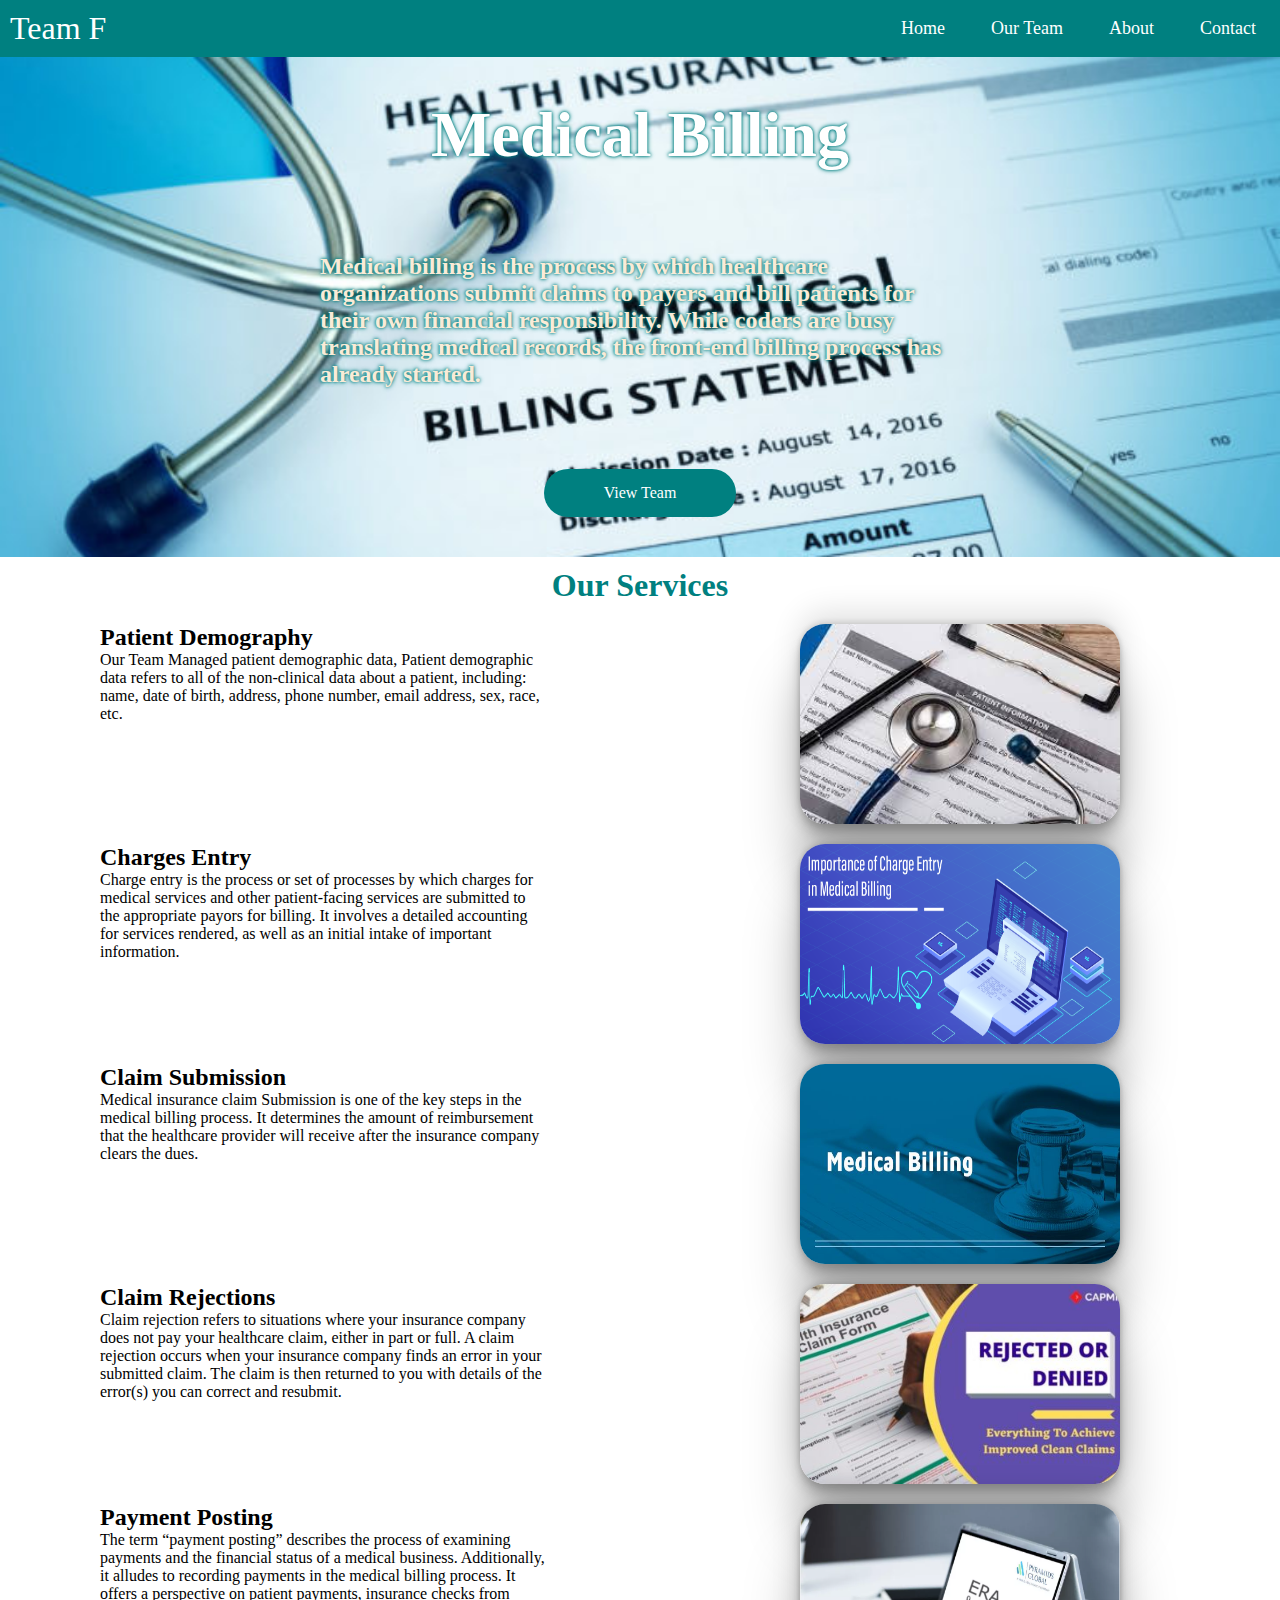
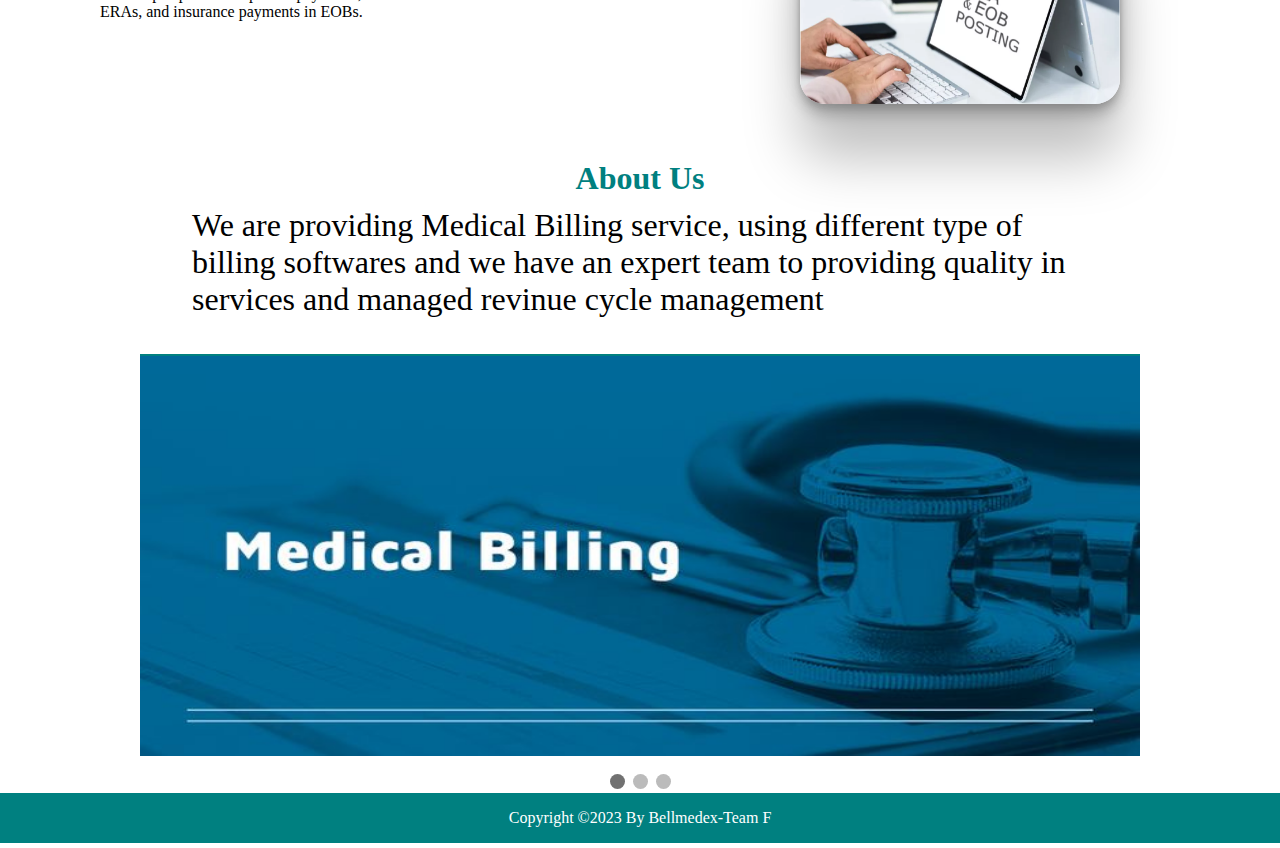
<file: Portal/index.html>
<!DOCTYPE html>
<html lang="en">

<head>
  <meta charset="UTF-8" />
  <meta http-equiv="X-UA-Compatible" content="IE=edge" />
  <meta name="viewport" content="width=device-width, initial-scale=1.0" />
  <link rel="stylesheet" href="style.css" />
  <link rel="stylesheet" href="responsive.css">
  <link rel="stylesheet" href="animation.css">
  <link rel="stylesheet" href="carasoul.css">
  <title>Team F</title>
</head>
<body>
<div class="main">
  <nav class="navbar">
    <!-- LOGO -->
    <div class="logo">Team F</div>

    <!-- NAVIGATION MENU -->
    <ul class="nav-links">

      <!-- USING CHECKBOX HACK -->
      <input type="checkbox" id="checkbox_toggle" />
      <label for="checkbox_toggle" class="hamburger">&#9776;</label>

      <!-- NAVIGATION MENUS -->
      <div class="menu">

        <li><a href="index.html">Home</a></li>
        <li><a href="ourteam.html">Our Team</a></li>
        <li><a href="about.html">About</a></li>
        <li><a href="contact.html">Contact</a></li>
      </div>
    </ul>
  </nav>
  <!-- HOME PAGE -->
  <div class="homepage">
    <h3>Medical Billing</h3>
    <p>Medical billing is the process by which healthcare organizations submit claims to payers and bill patients for their own financial responsibility. While coders are busy translating medical records, the front-end billing process has already started.</p>
    <li><a href="ourteam.html">View Team</a></li>
  </div>

  <!-- services section -->
  <div class="services">
      <center><h1>Our Services</h1></center>
      <div class="cart">
        <div class="left">
          <h2>Patient Demography</h2>
          <p>Our Team Managed patient demographic data, Patient demographic data refers to all of the non-clinical data about a patient, including: name, date of birth, address, phone number, email address, sex, race, etc.</p>
        </div>
        <div class="right">
          <img src="Images/demo.jpg" alt="">
        </div>
      </div>
      <div class="cart">
        <div class="left">
          <h2>Charges Entry</h2>
          <p>Charge entry is the process or set of processes by which charges for medical services and other patient-facing services are submitted to the appropriate payors for billing. It involves a detailed accounting for services rendered, as well as an initial intake of important information.</p>
        </div>
        <div class="right">
          <img src="Images/chargesentry.png" alt="">
        </div>
      </div>
      <div class="cart">
        <div class="left">
          <h2>Claim Submission</h2>
          <p>Medical insurance claim Submission is one of the key steps in the medical billing process. It determines the amount of reimbursement that the healthcare provider will receive after the insurance company clears the dues.</p>
        </div>
        <div class="right">
          <img src="Images/submission.jpg" alt="">
        </div>
      </div>
      <div class="cart">
        <div class="left">
          <h2>Claim Rejections</h2>
          <p>Claim rejection refers to situations where your insurance company does not pay your healthcare claim, either in part or full. A claim rejection occurs when your insurance company finds an error in your submitted claim. The claim is then returned to you with details of the error(s) you can correct and resubmit.</p>
        </div>
        <div class="right">
          <img src="Images/rejection.jpg" alt="">
        </div>
      </div>
      <div class="cart">
        <div class="left">
          <h2>Payment Posting</h2>
          <p>The term “payment posting” describes the process of examining payments and the financial status of a medical business. Additionally, it alludes to recording payments in the medical billing process. It offers a perspective on patient payments, insurance checks from ERAs, and insurance payments in EOBs.</p>
        </div>
        <div class="right">
          <img src="Images/payment.PNG" alt="">
        </div>
      </div>
      <br>
      <br>
      <!-- about section -->
      <div class="about animatedheader">
        <h1>About Us</h1>
        <p>We are providing Medical Billing service, using different type of billing softwares and we have an expert team to providing quality in services and managed revinue cycle management</p>
    </div>
      <!-- carasoul -->
      <br>
      <br>
<div class="slideshow-container">

  <div class="mySlides fade">
    <div class="numbertext"></div>
    <img src="Images/submission.jpg" style="width:100%">
    <div class="text"></div>
  </div>
  
  <div class="mySlides fade">
    <div class="numbertext"></div>
    <img src="Images/chargesentry.png" style="width:100%">
    <div class="text"></div>
  </div>
  
  <div class="mySlides fade">
    <div class="numbertext"></div>
    <img src="Images/payment.PNG" style="width:100%">
    <div class="text"></div>
  </div>
  
  </div>
  <br>
  
  <div style="text-align:center">
    <span class="dot"></span> 
    <span class="dot"></span> 
    <span class="dot"></span> 
  </div>
  <div class="footer"><span>Copyright &copy2023 By Bellmedex-Team F</span></div>
  <script>
  let slideIndex = 0;
  showSlides();
  function showSlides() {
    let i;
    let slides = document.getElementsByClassName("mySlides");
    let dots = document.getElementsByClassName("dot");
    for (i = 0; i < slides.length; i++) {
      slides[i].style.display = "none";  
    }
    slideIndex++;
    if (slideIndex > slides.length) {slideIndex = 1}    
    for (i = 0; i < dots.length; i++) {
      dots[i].className = dots[i].className.replace(" active", "");
    }
    slides[slideIndex-1].style.display = "block";  
    dots[slideIndex-1].className += " active";
    setTimeout(showSlides, 2000); // Change image every 2 seconds
  }
  </script>

  </div>
</div>
</body>

</html>
</file>
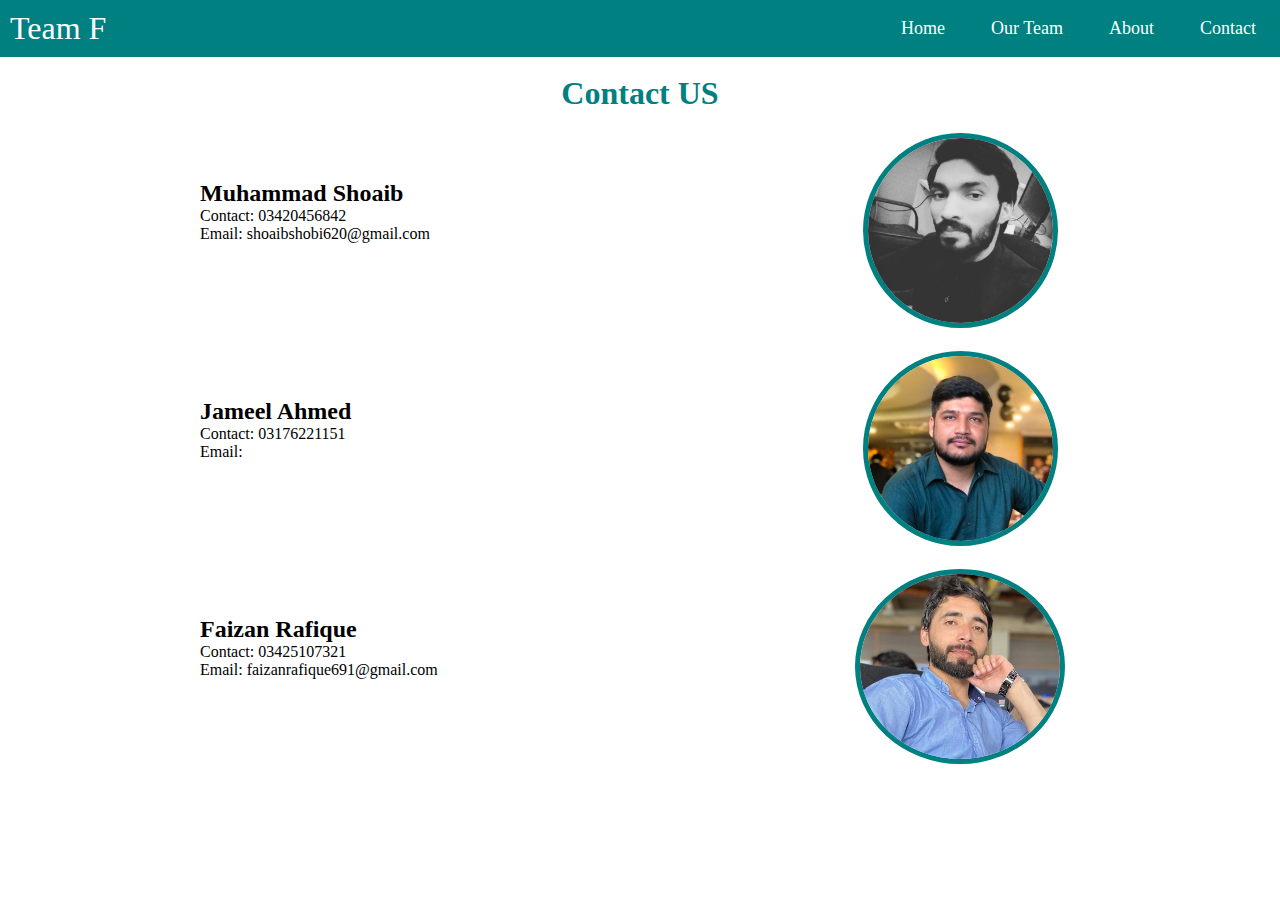
<file: Portal/contact.html>
<!DOCTYPE html>
<html lang="en">
<head>
    <meta charset="UTF-8">
    <meta name="viewport" content="width=device-width, initial-scale=1.0">
    <link rel="stylesheet" href="style.css" />
    <link rel="stylesheet" href="responsive.css">
    <link rel="stylesheet" href="animation.css">
    <link rel="stylesheet" href="carasoul.css">
    <title>Contact US</title>
</head>
<body>
    <nav class="navbar">
        <!-- LOGO -->
        <div class="logo">Team F</div>
    
        <!-- NAVIGATION MENU -->
        <ul class="nav-links">
    
          <!-- USING CHECKBOX HACK -->
          <input type="checkbox" id="checkbox_toggle" />
          <label for="checkbox_toggle" class="hamburger">&#9776;</label>
    
          <!-- NAVIGATION MENUS -->
          <div class="menu">
            <li><a href="index.html">Home</a></li>
            <li><a href="ourteam.html">Our Team</a></li>
            <li><a href="about.html">About</a></li>
            <li><a href="contact.html">Contact</a></li>
          </div>
        </ul>
      </nav>
      <br>
      <center><h1>Contact US</h1></center>
      <br>
      <div class="contact">
       <div class="contactcard-left">
            <h2>Muhammad Shoaib</h2>
            <span>Contact: 03420456842</span><br>
            <span>Email: shoaibshobi620@gmail.com</span>
       </div>
       <div class="contactcard-right">
            <img src="Team/shoaib.jpeg" alt="">
       </div>
      </div>
      <br>
      <div class="contact">
       <div class="contactcard-left">
            <h2>Jameel Ahmed</h2>
            <span>Contact: 03176221151</span><br>
            <span>Email: </span>
       </div>
       <div class="contactcard-right">
            <img src="Team/jameel2.jpeg" alt="">
       </div>
      </div>
      <br>
      <div class="contact">
       <div class="contactcard-left">
            <h2>Faizan Rafique</h2>
            <span>Contact: 03425107321</span><br>
            <span>Email: faizanrafique691@gmail.com </span>
       </div>
       <div class="contactcard-right">
            <img src="Team/faizan2.jpeg" alt="">
       </div>
      </div>
      
</body>
</html>
</file>
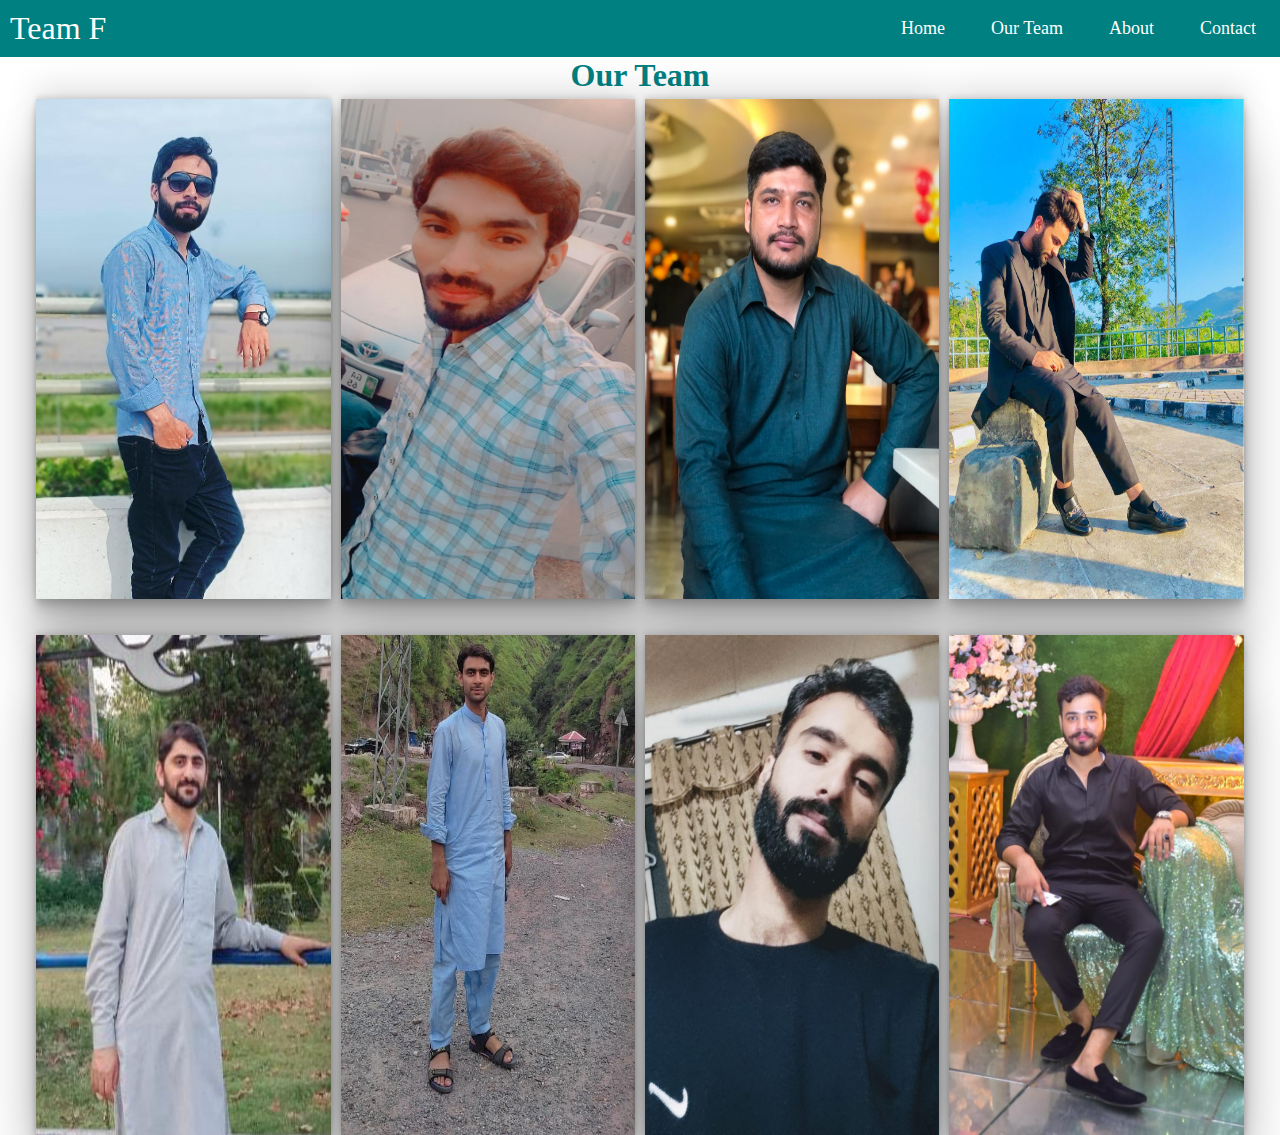
<file: Portal/ourteam.html>
<!DOCTYPE html>
<html lang="en">
<head>
    <meta charset="UTF-8">
    <meta name="viewport" content="width=device-width, initial-scale=1.0">
    <link rel="stylesheet" href="style.css" />
    <link rel="stylesheet" href="responsive.css">
    <link rel="stylesheet" href="animation.css">
    <link rel="stylesheet" href="carasoul.css">
    <title>Our Team</title>
</head>
<body>
        <nav class="navbar">
            <!-- LOGO -->
            <div class="logo">Team F</div>
        
            <!-- NAVIGATION MENU -->
            <ul class="nav-links">
        
              <!-- USING CHECKBOX HACK -->
              <input type="checkbox" id="checkbox_toggle" />
              <label for="checkbox_toggle" class="hamburger">&#9776;</label>
        
              <!-- NAVIGATION MENUS -->
              <div class="menu">
        
                <li><a href="index.html">Home</a></li>
                <li><a href="ourteam.html">Our Team</a></li>
                <li><a href="about.html">About</a></li>
                <li><a href="contact.html">Contact</a></li>
              </div>
            </ul>
          </nav>
          <center><h1>Our Team</h1></center>
          <div class="teamcard">
            <div class="maincard">
                <img src="Team/faizan.jpeg" alt="">
                <div class="overlay">
                    <h3>Faizan Rafique</h3>
                    <span>Team Lead</span>
                </div>
            </div>
            <div class="maincard">
                <img src="Team/shobi.jpeg" alt="">
                <div class="overlay">
                    <h3>Muhammad Shoaib</h3>
                    <span>Auditor</span>
                </div>
            </div>
            <div class="maincard">
                <img src="Team/jameel.jpeg" alt="">
                <div class="overlay">
                    <h3>Jameel Ahmed</h3>
                    <span>Auditor</span>
                </div>
            </div>
            <div class="maincard">
                <img src="Team/sonu.jpeg" alt="">
                <div class="overlay">
                    <h3>Hassan Jamil</h3>
                    <span>Billing Excutive</span>
                </div>
            </div>
          </div>
          <br>
          <br>
          <div class="teamcard">
            <div class="maincard">
                <img src="Team/akhter.jpeg" alt="">
                <div class="overlay">
                    <h3>Akhter Saab</h3>
                    <span>Billing Excutive</span>
                </div>
            </div>
            <div class="maincard">
                <img src="Team/mussawar.jpeg" alt="">
                <div class="overlay">
                    <h3>Mussawar Riaz</h3>
                    <span>Billing Excutive</span>
                </div>
            </div>
            <div class="maincard">
                <img src="Team/bilawal.jpeg" alt="">
                <div class="overlay">
                    <h3>Bilawal Rafaqat</h3>
                    <span>Billing Excutive</span>
                </div>
            </div>
            <div class="maincard">
                <img src="Team/abdullah.jpeg" alt="">
                <div class="overlay">
                    <h3>Muhammad Abdullah</h3>
                    <span>Billing Excutive</span>
                </div>
            </div>
          </div>
</body>
</html>
</file>
<file: Portal/style.css>
/* UTILITIES */
* {
    margin: 0;
    padding: 0;
    box-sizing: border-box;
  }
  
  body {
    font-family: cursive;
  }
  
  a {
    text-decoration: none;
  }
  
  li {
    list-style: none;
  }

  /* NAVBAR STYLING STARTS */
.navbar {
    display: flex;
    align-items: center;
    justify-content: space-between;
    padding: 10px;
    background-color: teal;
    color: #fff;
  }
  
  .nav-links a {
    color: #fff;
  }
  
  /* LOGO */
  .logo {
    font-size: 32px;
  }
  
  /* NAVBAR MENU */
  .menu {
    display: flex;
    gap: 1em;
    font-size: 18px;
  }
  
  .menu li:hover {
    background-color: #4c9e9e;
    border-radius: 5px;
    transition: 0.5s ease;
  }
  
  .menu li {
    padding: 5px 14px;
  }
  
 
  /* RESPONSIVE NAVBAR MENU STARTS */

/* CHECKBOX HACK */

input[type=checkbox] {
    display: none;
  } 
  
  /* HAMBURGER MENU */
  .hamburger {
    display: none;
    font-size: 24px;
    user-select: none;
  }
  
  
  /* HOMEPAGE */
  .homepage{
    width: 100%;
    height: 500px;
    background-image: url("Images/background.jpeg");
    background-size: cover;
    background-repeat: no-repeat;
    background-position: center;
    display: grid;
    place-items: center;
    margin: 0px;
  }
  .homepage p{
    width: 50%;
    font-size: 1.5rem;
    font-weight: 700;
    color: antiquewhite;
    text-shadow: 0 0 3px teal, 0 0 5px teal;
  }
  .homepage h3{
    font-size: 4rem;
    font-weight: 700;
    color:white;
    text-shadow: 0 0 3px teal, 0 0 5px teal;
  }
  .homepage h3:hover{
    /* font-size: 4.2rem; */
    font-style: underline;
  }
  .homepage li{
    background-color: teal;
    padding: 15px;
    border: 2px;
    width: 15%;
    border-radius: 50px;
    text-align: center;
    transition: 1s ease;
  }
  .homepage li:hover{
    cursor: pointer;
    width: 17%;
  }
  .homepage li a{
    color: white;
  }
.services{
  margin-top: 10px;
}
.cart{
  display: flex;
  justify-content: center;
  margin-top: 20px;
  width: 100%;
  height: 200px;
  
}
.left{
  width: 50%;
  height: 200px;
}
.left p{
width: 70%;
margin-left: 100px;
}
.left h2{
  margin-left: 100px;
}
.right{
  width: 50%;
  height: 200px;
}
.right img{
  height: 100%;
  display: block;
  margin-left: auto;
  margin-right: auto;
  width: 50%;
  /* border: 5px solid teal; */
  border-radius: 25px;
  box-shadow: rgba(0, 0, 0, 0.25) 0px 54px 55px, rgba(0, 0, 0, 0.12) 0px -12px 30px, rgba(0, 0, 0, 0.12) 0px 4px 6px, rgba(0, 0, 0, 0.17) 0px 12px 13px, rgba(0, 0, 0, 0.09) 0px -3px 5px;
}
/* about section */
.about{
  display: grid;
  place-items: center;
  margin-top: 20px;
}
.about p{
  margin-top: 10px;
  width: 70%;
  font-size: 2rem;
}
/* footer section */
.footer{
  display: flex;
  align-items: center;
  justify-content: center;
  width: 100%;
  height: 50px;
  background-color: teal;
  color: #fff;
  margin-bottom: 5px;
}
/* scrollbar */
/* width */
::-webkit-scrollbar {
  width: 10px;
}

/* Track */
::-webkit-scrollbar-track {
  background: #f1f1f1;
}

/* Handle */
::-webkit-scrollbar-thumb {
  background: teal;
  border-radius: 10px;
  animation: 1s ease;
}

/* Handle on hover */
::-webkit-scrollbar-thumb:hover {
  background: teal;
}


/* overteam */
.teamcard{
  width: 100%;
  height: 500px;
  /* background-color: red; */
  display: flex;
  justify-content: center;
  position: relative;
}
.maincard{
  width: 23%;
  height: 500px;
  margin: 5px;
  box-shadow: rgba(0, 0, 0, 0.25) 0px 54px 55px, rgba(0, 0, 0, 0.12) 0px -12px 30px, rgba(0, 0, 0, 0.12) 0px 4px 6px, rgba(0, 0, 0, 0.17) 0px 12px 13px, rgba(0, 0, 0, 0.09) 0px -3px 5px;

  /* background-color: green; */
}
.maincard img{
  width: 100%;
  height: 500px;
  display: block;
}
.overlay {
  position: absolute; 
  bottom: 0; 
  background: rgb(0, 0, 0);
  background: rgba(0, 0, 0, 0.5); /* Black see-through */
  color: #f1f1f1; 
  width: 23%;
  transition: 2s ease;
  opacity:0;
  color: white;
  font-size: 20px;
  padding: 20px;
  margin-bottom: 0%;
  text-align: center;
}

.maincard:hover .overlay {
  opacity: 1;
}
.contact{
  width: 100%;
  height: 200px;
  display: flex;
  justify-content: center;
}
.contactcard-left{
  width: 50%;
  height: 200px;
}
.contactcard-left h2{
  margin-left: 200px;
  margin-top: 50px;
}
.contactcard-left span{
  margin-left: 200px;
  margin-top: 50px;
}
.contactcard-right{
  width: 50%;
  height: 200px;
  display: grid;
  place-items: center;
}
.contactcard-right img{
  height: 195px;
  border: 5px solid teal;
  border-radius: 50%;
}
</file>
<file: Portal/responsive.css>
/* APPLYING MEDIA QUERIES */
@media (max-width: 768px) {
    .menu {
       display:none;
       position: absolute;
       background-color:teal;
       right: 0;
       left: 0;
       text-align: center;
       padding: 16px 0;
     }
   
     .menu li:hover {
       display: inline-block;
       background-color:#4c9e9e;
       transition: 0.3s ease;
     }
   
     .menu li + li {
       margin-top: 12px;
     }
   
     input[type=checkbox]:checked ~ .menu {
       display: block;
     }
   
     .hamburger {
       display: block;
     }
   }
 

@media (max-width: 768px) {
    .homepage{
        height: 400px;
    }
    .homepage p{
        width: 100%;
        font-size: 1.2rem;
        font-weight: 400;
        margin-left: 15px;
    }
    .homepage h3{
        font-size: 2rem;
        font-weight: 700;
      }
      .homepage li{
        padding: 15px;
        border: 2px;
        width: 50%;
        border-radius: 50px;
        text-align: center;
        transition: 1s ease;
      }
      .homepage li:hover{
        cursor: pointer;
        width: 55%;
      }
      .cart{
        display: inline-block;
        height: 440px;
      }
      .left{
        width: 100%;
        height: 220px;
      }
      .left p{
        width: 95%;
        margin-left: 2px;
      }
      .left h2{
        margin-left: 2px;
      }
      .right{
        width: 100%;
        height: 220px;
      }
      .right img{
        width: 98%;
        border-radius: 15px;
      }
      .about p{
        font-size: 1rem;
      }
      .teamcard{
        display: grid;
        width: 100%;
        height: 2000px;
      }
      .maincard{
        width: 98%;
        height: 500px;
      }
      .maincard img{
        width: 98%;
        height: 500px;
      }
      .overlay{
        display: none;
      }
      .contact{
        display: grid;
        height: 400px;
        width: 100%;
      }
      .contactcard-left{
        height: 200px;
        width: 100%;
      }
      .contactcard-left h2{
        margin-left: 0px;
        margin-top: 50px;
      }
      .contactcard-left span{
        margin-left: 0px;
        margin-top: 50px;
      }
      .contactcard-right{
        height: 200px;
        width: 100%;
      }
  }
</file>
<file: Portal/animation.css>
h1 {
  display: inline-block;
  position: relative;
  color: teal;
}

h1:after {
  content: '';
  position: absolute;
  width: 100%;
  transform: scaleX(0);
  height: 4px;
  bottom: 0;
  left: 0;
  background-color:teal;
  transform-origin: bottom right;
  transition: transform 0.5s ease-out;
}

h1:hover:after {
  transform: scaleX(1);
  transform-origin: bottom left;
}
.right img{
  transition: 1s ease;
}
.right img:hover{
  width: 55%;
}
</file>
<file: Portal/carasoul.css>
* {box-sizing: border-box;}
body {
    font-family: cursive;
  }
.mySlides {display: none;}
img {vertical-align: middle;}

/* Slideshow container */
.slideshow-container {
  max-width: 1000px;
  position: relative;
  margin: auto;
  border-top: 2px solid teal;
}
.mySlides img{
    width: 100%;
    height: 400px;
}

/* Caption text */
.text {
  color: #f2f2f2;
  font-size: 15px;
  padding: 8px 12px;
  position: absolute;
  bottom: 8px;
  width: 100%;
  text-align: center;
}

/* Number text (1/3 etc) */
.numbertext {
  color: #f2f2f2;
  font-size: 12px;
  padding: 8px 12px;
  position: absolute;
  top: 0;
}

/* The dots/bullets/indicators */
.dot {
  height: 15px;
  width: 15px;
  margin: 0 2px;
  background-color: #bbb;
  border-radius: 50%;
  display: inline-block;
  transition: background-color 0.6s ease;
}

.active {
  background-color: #717171;
}

/* Fading animation */
.fade {
  animation-name: fade;
  animation-duration: 1.5s;
}

@keyframes fade {
  from {opacity: .4} 
  to {opacity: 1}
}

/* On smaller screens, decrease text size */
@media only screen and (max-width: 300px) {
  .text {font-size: 11px}
}
</file>
